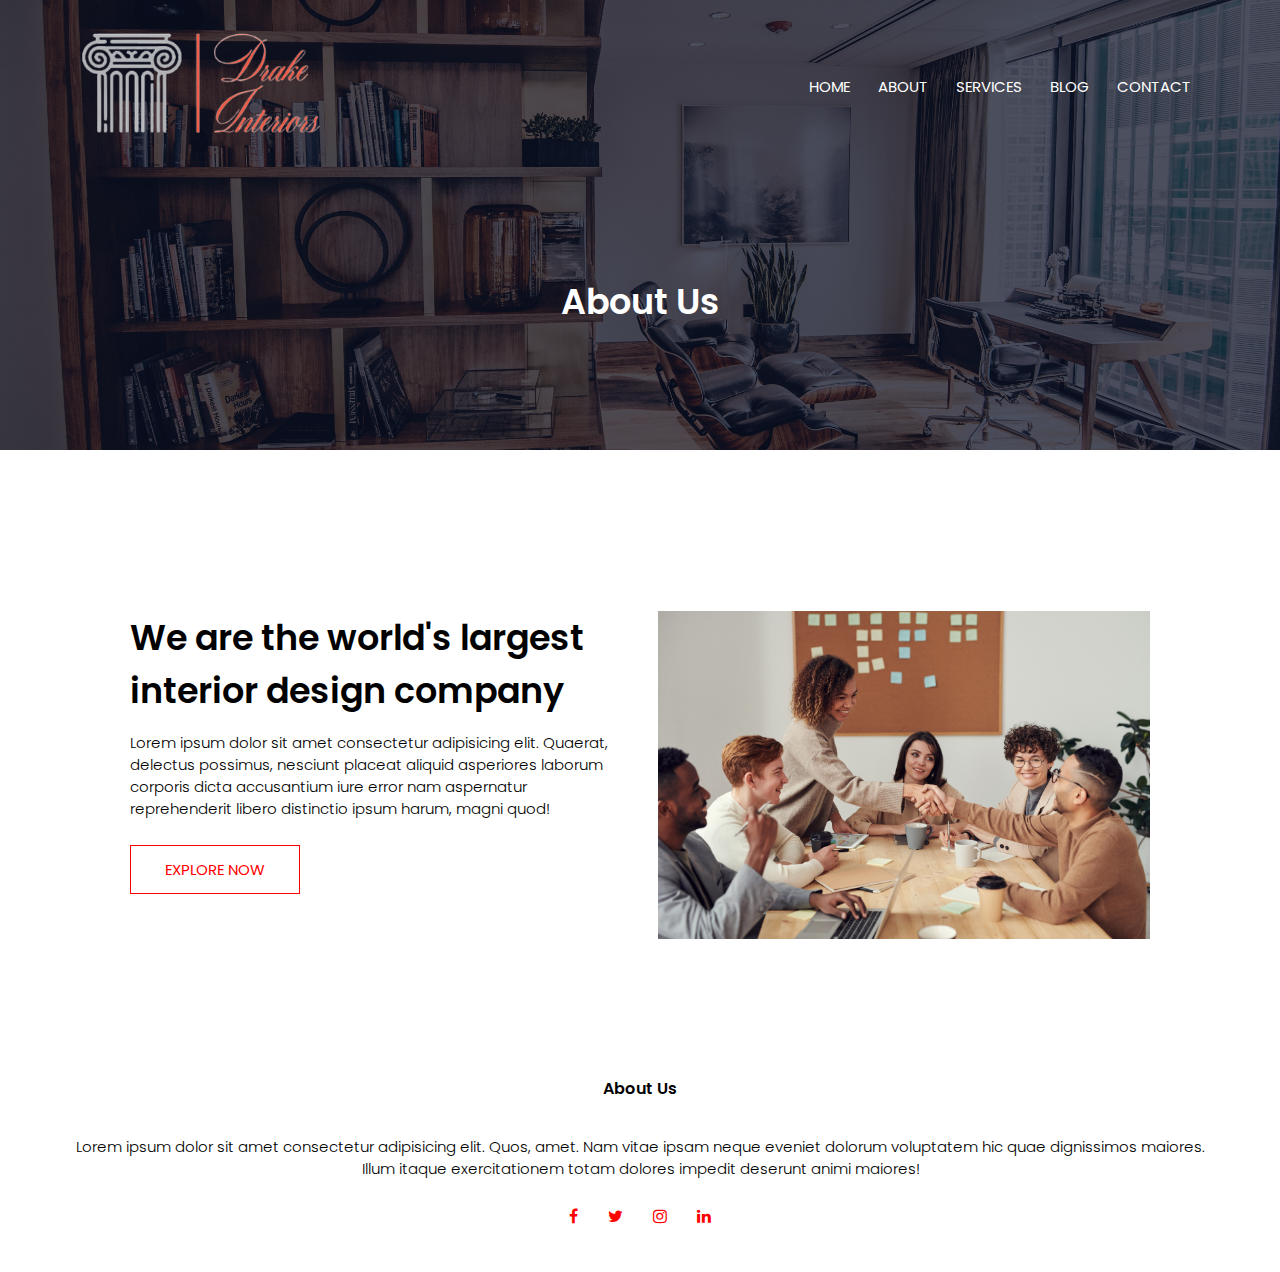
<file: about.html>
<!DOCTYPE html>
<html lang="en">
<head>
    <meta charset="UTF-8">
    <meta http-equiv="X-UA-Compatible" content="IE=edge">
    <meta name="viewport" content="width=device-width, initial-scale=1.0">
    <link rel="stylesheet" href="./style.css">
    <link rel="preconnect" href="https://fonts.googleapis.com">
    <link rel="preconnect" href="https://fonts.gstatic.com" crossorigin>
    <link href="https://fonts.googleapis.com/css2?family=Poppins:wght@100;200;300;400;600;700&display=swap" rel="stylesheet">
    <link rel="stylesheet" href="https://cdnjs.cloudflare.com/ajax/libs/font-awesome/4.7.0/css/font-awesome.min.css">
    <title>Drake Interiors</title>
</head>
<body>

<!-- home -->

<section class="sub-header">
    <nav>
        <a href="index.html"><img src="img/logo.png" alt="logo"></a>
        <div class="nav-links">
            <ul>
                <li><a href="index.html">HOME</a></li>
                <li><a href="about.html">ABOUT</a></li>
                <li><a href="services.html">SERVICES</a></li>
                <li><a href="blog.html">BLOG</a></li>
                <li><a href="contact.html">CONTACT</a></li>
            </ul>
        </div>
    </nav>
    <h1>About Us</h1>
</section>

<!-- about us content -->

<section class="about-us">
    <div class="row">
        <div class="about-col">
            <h1>We are the world's largest interior design company</h1>
            <p>Lorem ipsum dolor sit amet consectetur adipisicing elit. Quaerat, delectus possimus, nesciunt placeat aliquid asperiores laborum corporis dicta accusantium iure error nam aspernatur reprehenderit libero distinctio ipsum harum, magni quod!</p>
            <a href="" class="hero-btn red-btn">EXPLORE NOW</a>
        </div>
        <div class="about-col">
           <a href="https://bitwiseindustries.com/" target="_blank"><img src="img/about.jpg" alt="about"></a>
        </div>
    </div>
</section>

<!-- footer -->

<section class="footer">
    <h4>About Us</h4>
    <p>Lorem ipsum dolor sit amet consectetur adipisicing elit. Quos, amet. Nam vitae ipsam neque eveniet dolorum voluptatem hic quae dignissimos maiores.<br>Illum itaque exercitationem totam dolores impedit deserunt animi maiores!</p>
    <div class="icons">
        <i class="fa fa-facebook" aria-hidden="true"></i>
        <i class="fa fa-twitter" aria-hidden="true"></i>
        <i class="fa fa-instagram" aria-hidden="true"></i>
        <i class="fa fa-linkedin" aria-hidden="true"></i>
    </div>
</section>

</body>
</html>

<!-- Photo/Image Credit: https://www.pexels.com/ -- https://unsplash.com/ -->
</file>
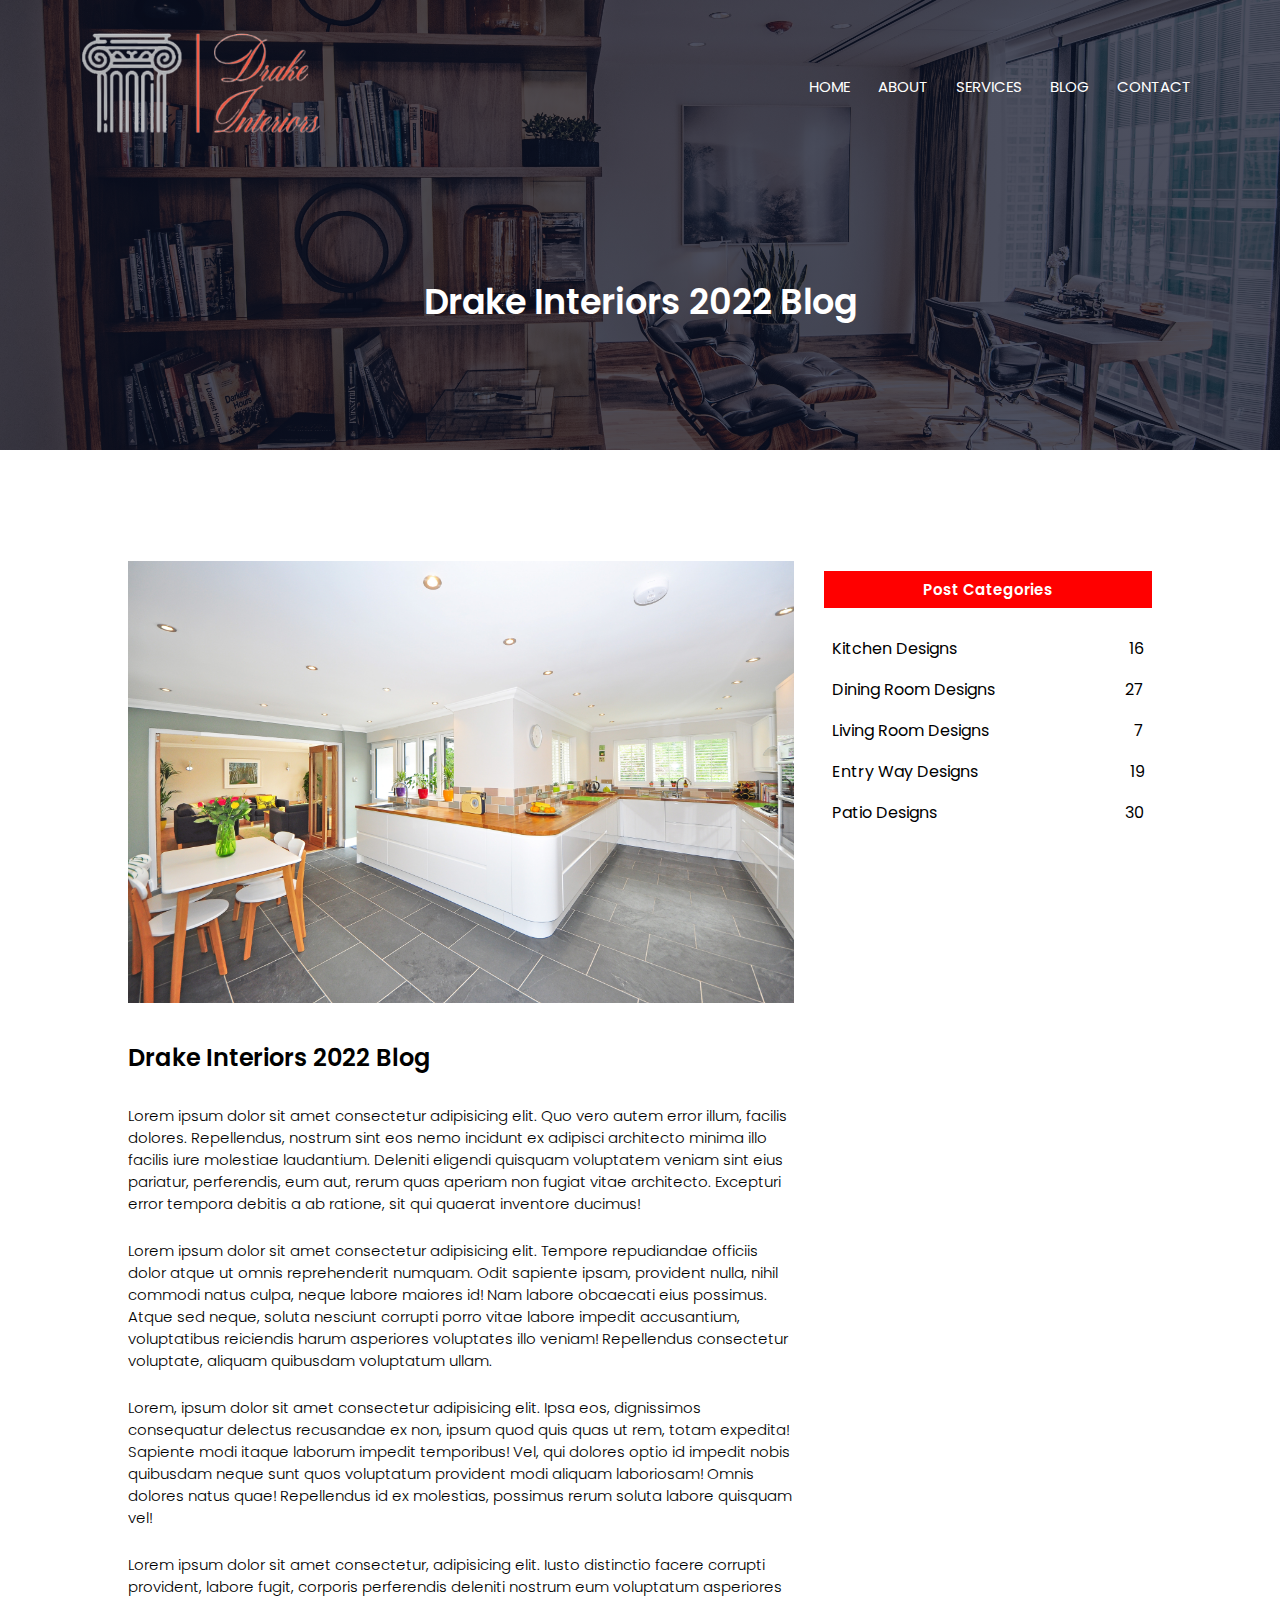
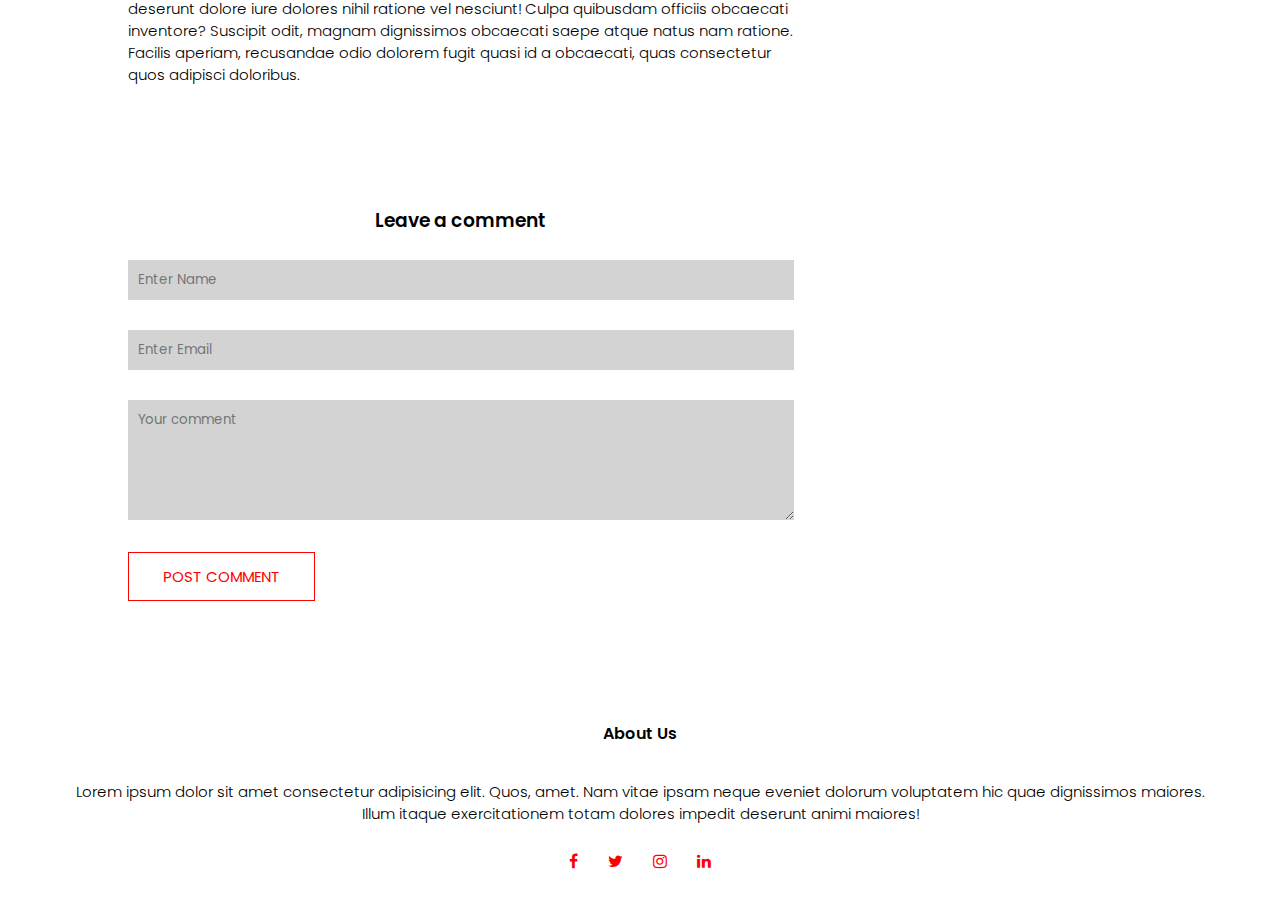
<file: blog.html>
<!DOCTYPE html>
<html lang="en">
<head>
    <meta charset="UTF-8">
    <meta http-equiv="X-UA-Compatible" content="IE=edge">
    <meta name="viewport" content="width=device-width, initial-scale=1.0">
    <link rel="stylesheet" href="./style.css">
    <link rel="preconnect" href="https://fonts.googleapis.com">
    <link rel="preconnect" href="https://fonts.gstatic.com" crossorigin>
    <link href="https://fonts.googleapis.com/css2?family=Poppins:wght@100;200;300;400;600;700&display=swap" rel="stylesheet">
    <link rel="stylesheet" href="https://cdnjs.cloudflare.com/ajax/libs/font-awesome/4.7.0/css/font-awesome.min.css">
    <title>Drake Interiors</title>
</head>
<body>

<!-- home -->

<section class="sub-header">
    <nav>
        <a href="index.html"><img src="img/logo.png" alt="logo"></a>
        <div class="nav-links">
            <ul>
                <li><a href="index.html">HOME</a></li>
                <li><a href="about.html">ABOUT</a></li>
                <li><a href="services.html">SERVICES</a></li>
                <li><a href="blog.html">BLOG</a></li>
                <li><a href="contact.html">CONTACT</a></li>
            </ul>
        </div>
    </nav>
    <h1>Drake Interiors 2022 Blog</h1>
</section>

<!-- blog page content -->

<section class="blog-content">
    <div class="row">
        <div class="blog-left">
            <img src="img/blog.jpg" alt="blog">
            <h2>Drake Interiors 2022 Blog</h2>
            <p>Lorem ipsum dolor sit amet consectetur adipisicing elit. Quo vero autem error illum, facilis dolores. Repellendus, nostrum sint eos nemo incidunt ex adipisci architecto minima illo facilis iure molestiae laudantium.
            Deleniti eligendi quisquam voluptatem veniam sint eius pariatur, perferendis, eum aut, rerum quas aperiam non fugiat vitae architecto. Excepturi error tempora debitis a ab ratione, sit qui quaerat inventore ducimus!</p>
            <br>
            <p>Lorem ipsum dolor sit amet consectetur adipisicing elit. Tempore repudiandae officiis dolor atque ut omnis reprehenderit numquam. Odit sapiente ipsam, provident nulla, nihil commodi natus culpa, neque labore maiores id!
            Nam labore obcaecati eius possimus. Atque sed neque, soluta nesciunt corrupti porro vitae labore impedit accusantium, voluptatibus reiciendis harum asperiores voluptates illo veniam! Repellendus consectetur voluptate, aliquam quibusdam voluptatum ullam.</p>
            <br>
            <p>Lorem, ipsum dolor sit amet consectetur adipisicing elit. Ipsa eos, dignissimos consequatur delectus recusandae ex non, ipsum quod quis quas ut rem, totam expedita! Sapiente modi itaque laborum impedit temporibus!
            Vel, qui dolores optio id impedit nobis quibusdam neque sunt quos voluptatum provident modi aliquam laboriosam! Omnis dolores natus quae! Repellendus id ex molestias, possimus rerum soluta labore quisquam vel!</p>
            <br>
            <p>Lorem ipsum dolor sit amet consectetur, adipisicing elit. Iusto distinctio facere corrupti provident, labore fugit, corporis perferendis deleniti nostrum eum voluptatum asperiores deserunt dolore iure dolores nihil ratione vel nesciunt! Culpa quibusdam officiis obcaecati inventore? Suscipit odit, magnam dignissimos obcaecati saepe atque natus nam ratione. Facilis aperiam, recusandae odio dolorem fugit quasi id a obcaecati, quas consectetur quos adipisci doloribus.</p>
            <div class="comment-box"></div>
                <h3>Leave a comment</h3>
                <form class="comment-form">
                    <input type="text" placeholder="Enter Name">
                    <input type="email" placeholder="Enter Email">
                    <textarea rows="5" placeholder="Your comment"></textarea>
                    <button type="submit" class="hero-btn red-btn">POST COMMENT</button>
                </form>
        </div>
        <div class="blog-right">
            <h3>Post Categories</h3>
            <div>
                <span>Kitchen Designs</span>
                <span>16</span>
            </div>
            <div>
                <span>Dining Room Designs</span>
                <span>27</span>
            </div>
            <div>
                <span>Living Room Designs</span>
                <span>7</span>
            </div>
            <div>
                <span>Entry Way Designs</span>
                <span>19</span>
            </div>
            <div>
                <span>Patio Designs</span>
                <span>30</span>
            </div>
        </div>
    </div>
</section>

<!-- footer -->

<section class="footer">
    <h4>About Us</h4>
    <p>Lorem ipsum dolor sit amet consectetur adipisicing elit. Quos, amet. Nam vitae ipsam neque eveniet dolorum voluptatem hic quae dignissimos maiores.<br>Illum itaque exercitationem totam dolores impedit deserunt animi maiores!</p>
    <div class="icons">
        <i class="fa fa-facebook" aria-hidden="true"></i>
        <i class="fa fa-twitter" aria-hidden="true"></i>
        <i class="fa fa-instagram" aria-hidden="true"></i>
        <i class="fa fa-linkedin" aria-hidden="true"></i>
    </div>
</section>

</body>
</html>

<!-- Photo/Image Credit: https://www.pexels.com/ -- https://unsplash.com/ -->
</file>
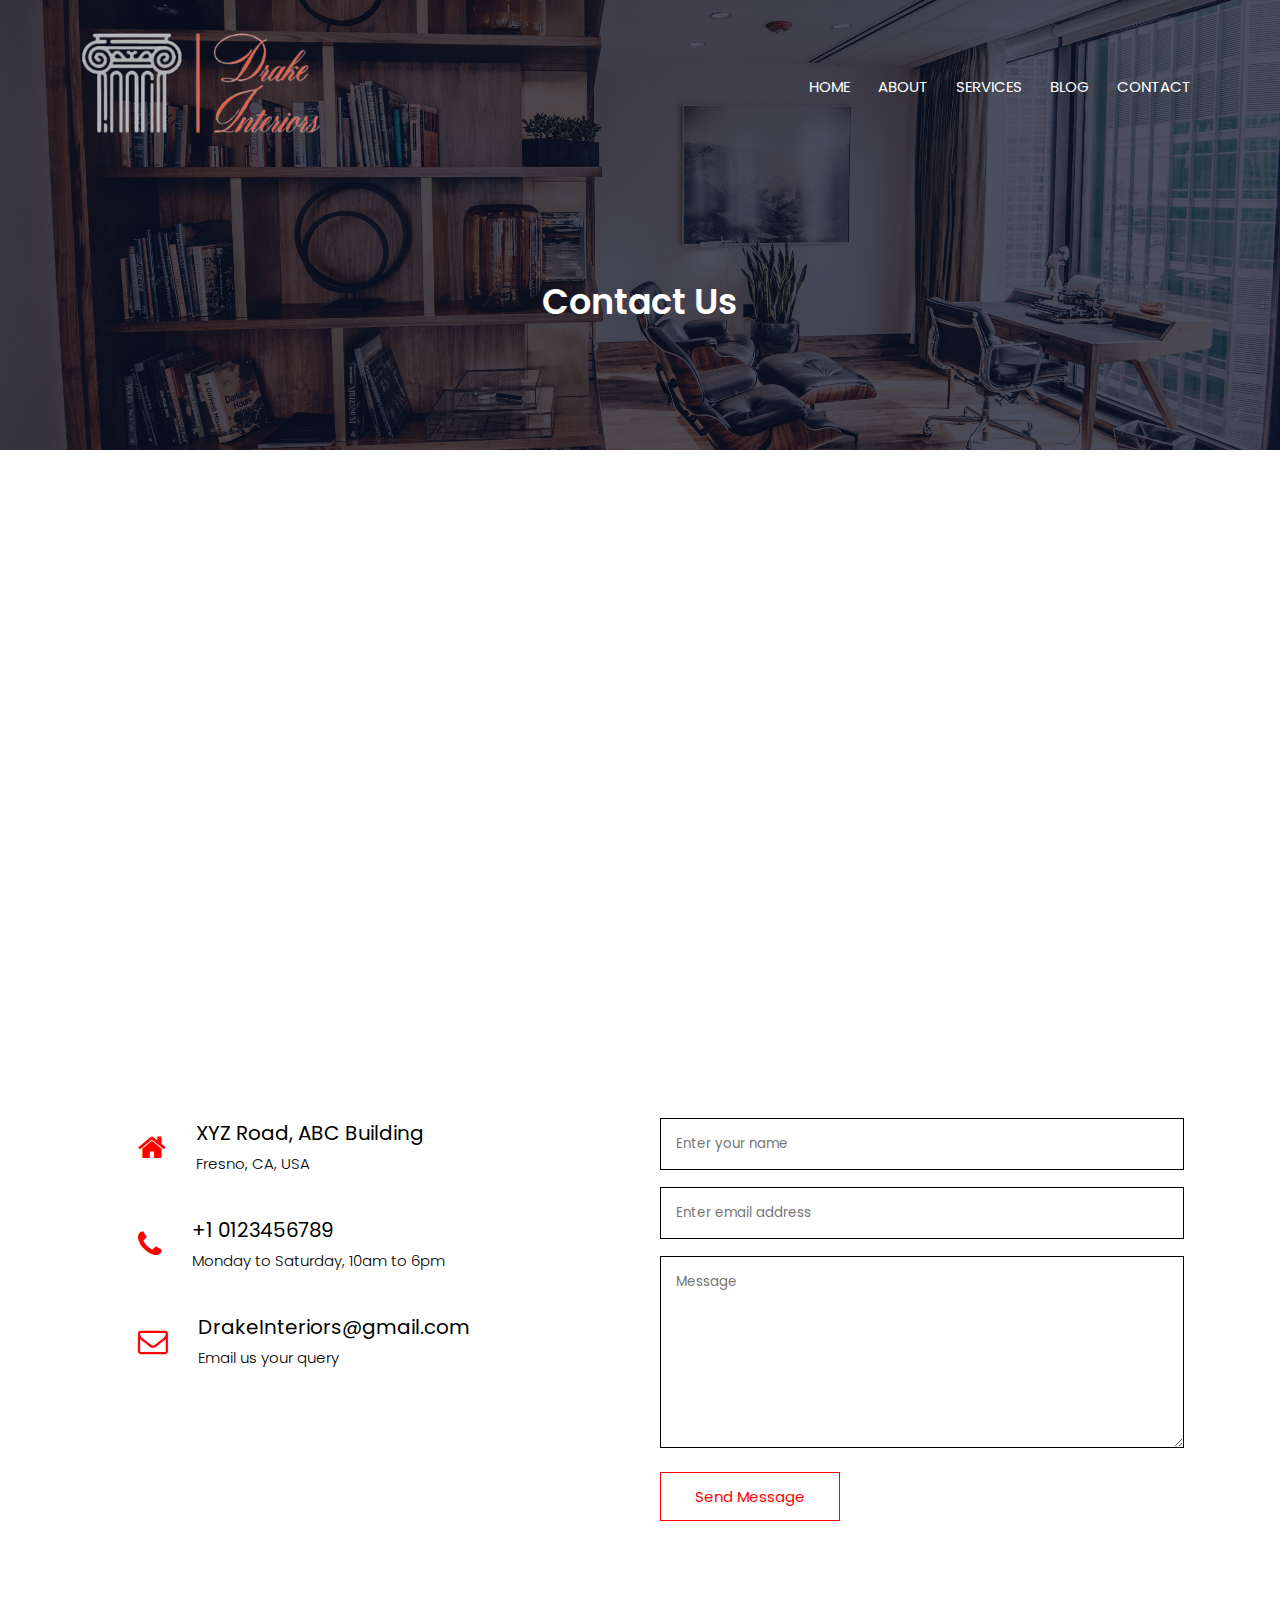
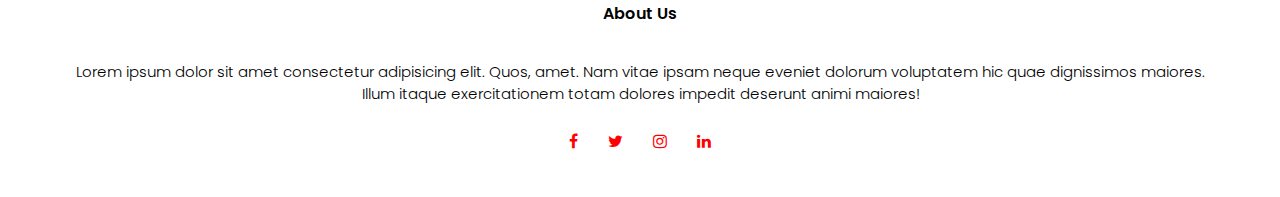
<file: contact.html>
<!DOCTYPE html>
<html lang="en">
<head>
    <meta charset="UTF-8">
    <meta http-equiv="X-UA-Compatible" content="IE=edge">
    <meta name="viewport" content="width=device-width, initial-scale=1.0">
    <link rel="stylesheet" href="./style.css">
    <link rel="preconnect" href="https://fonts.googleapis.com">
    <link rel="preconnect" href="https://fonts.gstatic.com" crossorigin>
    <link href="https://fonts.googleapis.com/css2?family=Poppins:wght@100;200;300;400;600;700&display=swap" rel="stylesheet">
    <link rel="stylesheet" href="https://cdnjs.cloudflare.com/ajax/libs/font-awesome/4.7.0/css/font-awesome.min.css">
    <title>Drake Interiors</title>
</head>
<body>

<!-- home -->

<section class="sub-header">
    <nav>
        <a href="index.html"><img src="img/logo.png" alt="logo"></a>
        <div class="nav-links">
            <ul>
                <li><a href="index.html">HOME</a></li>
                <li><a href="about.html">ABOUT</a></li>
                <li><a href="services.html">SERVICES</a></li>
                <li><a href="blog.html">BLOG</a></li>
                <li><a href="contact.html">CONTACT</a></li>
            </ul>
        </div>
    </nav>
    <h1>Contact Us</h1>
</section>

<!-- contact us -->

<section class="location">
    <iframe src="https://www.google.com/maps/embed?pb=!1m18!1m12!1m3!1d3197.604240146298!2d-119.78796568471212!3d36.732064979962736!2m3!1f0!2f0!3f0!3m2!1i1024!2i768!4f13.1!3m3!1m2!1s0x809460a5cfdf4b6b%3A0xab092ce50c284a0a!2sBitwise%20Industries!5e0!3m2!1sen!2sus!4v1648779767685!5m2!1sen!2sus" width="600" height="450" style="border:0;" allowfullscreen="" loading="lazy" referrerpolicy="no-referrer-when-downgrade"></iframe>
</section>

<section class="contact-us">
    <div class="row">
        <div class="contact-col">
            <div>
                <i class="fa fa-home"></i>
                <span>
                    <h5>XYZ Road, ABC Building</h5>
                    <p>Fresno, CA, USA</p>
                </span>
            </div>
            <div class="contact-col">
                <i class="fa fa-phone"></i>
                <span>
                    <h5>+1 0123456789</h5>
                    <p>Monday to Saturday, 10am to 6pm</p>
                </span>
            </div>
            <div class="contact-col">
                <i class="fa fa-envelope-o"></i>
                <span>
                    <h5>DrakeInteriors@gmail.com</h5>
                    <p>Email us your query</p>
                </span>
            </div>
        </div>
    <div class="contact-col">
        <form action="">
            <input type="text" placeholder="Enter your name" required>
            <input type="email" placeholder="Enter email address" required>
            <textarea rows="8" placeholder="Message" required></textarea>
            <button type="submit" class="hero-btn red-btn">Send Message</button>
        </form>
    </div>
    </div>
</section>

<!-- footer -->

<section class="footer">
    <h4>About Us</h4>
    <p>Lorem ipsum dolor sit amet consectetur adipisicing elit. Quos, amet. Nam vitae ipsam neque eveniet dolorum voluptatem hic quae dignissimos maiores.<br>Illum itaque exercitationem totam dolores impedit deserunt animi maiores!</p>
    <div class="icons">
        <i class="fa fa-facebook" aria-hidden="true"></i>
        <i class="fa fa-twitter" aria-hidden="true"></i>
        <i class="fa fa-instagram" aria-hidden="true"></i>
        <i class="fa fa-linkedin" aria-hidden="true"></i>
    </div>
</section>

</body>
</html>

<!-- Photo/Image Credit: https://www.pexels.com/ -- https://unsplash.com/ -->
</file>
<file: style.css>
*{
    margin: 0;
    padding: 0;
    font-family: 'Poppins', sans-serif;
}

/* home */

.header{
    min-height: 100vh;
    width: 100%;
    background-image: linear-gradient(rgba(4,9,30,0.7),rgba(4,9,30,0.7)),url(img/banner.jpg);
    background-position: center;
    background-size: cover;
    position: relative;
}
nav{
    display: flex;
    padding: 2% 6%;
    justify-content: space-between;
    align-items: center;
    
}
nav img{
    width: 250px;
}
.nav-links{
    flex: 1;
    text-align: right;
}
.nav-links ul li{
    list-style: none;
    display: inline-block;
    padding: 8px 12px;
    position: relative;
}
.nav-links ul li a{
    color: white;
    text-decoration: none;
    font-size: 15px;
}
.nav-links ul li::after{
    content: '';
    width: 0%;
    height: 2px;
    background: red;
    display: block;
    margin: auto;
    transition: 0.5s;
}
.nav-links ul li:hover::after{
    width: 100%;
}
.text-box{
    width: 90%;
    color: white;
    position: absolute;
    top: 50%;
    left: 50%;
    transform: translate(-50%, -50%);
    text-align: center;
}
.text-box h1{
    font-size: 60px;
}
.text-box p{
    margin: 10px 0 40px;
    font-size: 15px;
    color: white;
}
.hero-btn{
    display: inline-block;
    text-decoration: none;
    color: white;
    border: 1px solid white;
    padding: 12px 34px;
    font-size: 15px;
    background: transparent;
    position: relative;
    cursor: pointer;
}
.hero-btn:hover{
    border: 1px solid red;
    background: red;
    transition: 1s;
}

/* services */

.services{
    width: 80%;
    margin: auto;
    text-align: center;
    padding-top: 100px;
}
h1{
    font-size: 35px;
    font-weight: 600;
}
p{
    color: black;
    font-size: 15px;
    font-weight: 300;
    line-height: 22px;
    padding: 10px;
}
.row{
    margin-top: 5%;
    display: flex;
    justify-content: space-between;
}
.service-col{
    flex-basis: 31%;
    background: rgb(255, 245, 245);
    border-radius: 10px;
    margin-bottom: 5%;
    padding: 20px 12px;
    box-sizing: border-box;
    transition: 0.5s;
}
h3{
    text-align: center;
    font-weight: 600;
    margin: 10px 0;
}
.service-col:hover{
    box-shadow: 0 0 20px 0px rgba(0,0,0,0.2);
}

/* company */

.company{
    width: 80%;
    margin: auto;
    text-align: center;
    padding-top: 50px;
}
.company-col{
    flex-basis: 32%;
    border-radius: 10px;
    margin-bottom: 30px;
    position: relative;
    overflow: hidden;
}
.company-col img{
    width: 100%;
    display: block;
}
.layer{
    background: transparent;
    height: 100%;
    width: 100%;
    position: absolute;
    top: 0;
    left: 0;
    transition: 0.5s;
}
.layer:hover{
    background: rgba(255, 0, 0, 0.7);
}
.layer h3{
    width: 100%;
    font-weight: 500;
    color: white;
    font-size: 25px;
    bottom: 0;
    left: 50%;
    transform: translate(-50%);
    position: absolute;
    opacity: 0;
    transition: 0.5s;
}
.layer:hover h3{
    bottom: 49%;
    opacity: 1;
}

/* styles */

.styles{
    width: 80%;
    margin: auto;
    text-align: center;
    padding-top: 100px;
}
.styles-col{
    flex-basis: 31%;
    border-radius: 10px;
    margin-bottom: 5%;
    text-align: left;
}
.styles-col img{
    width: 100%;
    border-radius: 10px;
}
.styles-col p{
    padding: 0;
}
.styles-col h3{
    margin-top: 16px;
    margin-bottom: 15px;
    text-align: left;
}

/* testimonial */

.testimonial{
    width: 80%;
    margin: auto;
    padding-top: 100px;
    text-align: center;
}
.testimonial-col{
    flex-basis: 44%;
    border-radius: 10px;
    margin-bottom: 5%;
    text-align: left;
    background: rgb(255, 245, 245);
    padding: 25px;
    cursor: pointer;
    display: flex;
}
.testimonial-col img{
    height: 40px;
    margin-left: 5px;
    margin-right: 30px;
    border-radius: 50%;
}
.testimonial-col p{
    padding: 0;
}
.testimonial-col h3{
    margin-top: 15px;
    text-align: left;
}
.testimonial-col .fa{
    color: red;
}

/* call to action */

.cta{
    margin: 100px auto;
    width: 80%;
    background-image: linear-gradient(rgba(0,0,0,0.7),rgba(0,0,0,0.7)),url(img/banner2.jpg);
    background-position: center;
    background-size: cover;
    border-radius: 10px;
    text-align: center;
    padding: 100px 0;
}
.cta h1{
    color: white;
    margin-bottom: 40px;
    padding: 0;
}

/* footer */

.footer{
    width: 100%;
    text-align: center;
    padding: 30px 0;
}
.footer h4{
    margin-bottom: 25px;
    margin-top: 20px;
    font-weight: 600;
}
.icons .fa{
    color: red;
    margin: 0 13px;
    cursor: pointer;
    padding: 18px 0;
}
.fa-heart-o{
    color: red;
}

/* about us page */

.sub-header{
    height: 50vh;
    width: 100%;
    background-image: linear-gradient(rgba(4,9,30,0.7),rgba(4,9,30,0.7)),url(img/background.jpg);
    background-position: center;
    background-size: cover;
    text-align: center;
    color: white;
}
.sub-header h1{
    margin-top: 100px;
}
.about-us{
    width: 80%;
    margin: auto;
    padding-top: 80px;
    padding-bottom: 50px; 
}
.about-col{
    flex-basis: 48%;
    padding: 30px 2px;
}
.about-col img{
    width: 100%;
}
.about-col h1{
    padding-top: 0;
}
.about-col p{
    padding: 15px 0 25px;
}
.red-btn{
    border: 1px solid red;
    background: transparent;
    color: red;
}
.red-btn:hover{
    color: white;
}

/* blog content */

.blog-content{
    width: 80%;
    margin: auto;
    padding: 60px 0;
}
.blog-left{
    flex-basis: 65%;
}
.blog-left img{
    width: 100%;
}
.blog-left h2{
    font-weight: 600;
    margin: 30px 0;
}
.blog-left p{
    padding: 0;
}
.blog-right{
    flex-basis: 32%;
}
.blog-right h3{
    background: red;
    color: white;
    padding: 7px 0;
    font-size: 15px;
    margin-bottom: 20px;
}
.blog-right div{
    display: flex;
    align-items: center;
    justify-content: space-between;
    padding: 8px;
    box-sizing: border-box;
}
.comment-box{
    margin: 50px 0;
    padding: 10px 20px;
}
.comment-box h3{
    text-align: left;
}
.comment-form input, .comment-form textarea{
    width: 100%;
    padding: 10px;
    margin: 15px 0;
    box-sizing: border-box;
    border: none;
    outline: none;
    background: lightgray;
}
.comment-form button{
    margin: 10px 0;
}

/* contact us page */

.location{
    width: 80%;
    margin: auto;
    padding: 80px 0;
}
.location iframe{
    width: 100%;
}
.contact-us{
    width: 80%;
    margin: auto;
}
.contact-col{
    flex-basis: 48%;
    margin-bottom: 30px;
}
.contact-col div{
    display: flex;
    align-items: center;
    margin-bottom: 40px;
}
.contact-col div .fa{
    font-size: 30px;
    color: red;
    margin: 10px;
    margin-right: 30px;
}
.contact-col div p{
    padding: 0;
}
.contact-col div h5{
    font-size: 20px;
    margin-bottom: 5px;
    font-weight: 400;
}
.contact-col input, .contact-col textarea{
    width: 100%;
    padding: 15px;
    margin-bottom: 17px;
    outline: none;
    border: 1px solid black;
}
</file>
